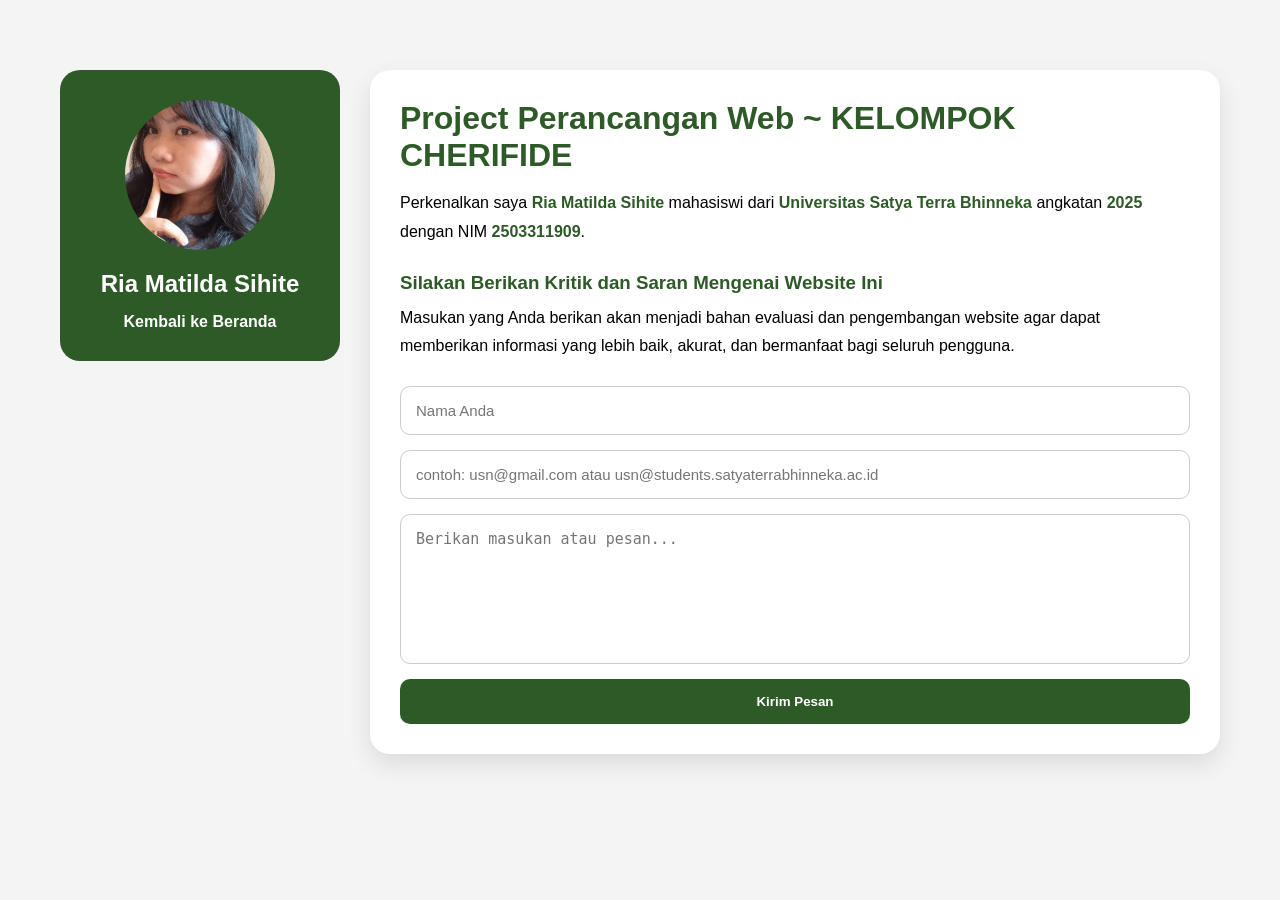
<file: tentangkami.html>
<!DOCTYPE html>
<html lang="id">
<head>
<meta charset="UTF-8">
<meta name="viewport" content="width=device-width, initial-scale=1.0">
<title>Tentang Kami</title>

<style>

:root{
    --primary:#2d5a27;
    --secondary:#e67e22;
}

*{
    margin:0;
    padding:0;
    box-sizing:border-box;
}

body{
    font-family:Arial,sans-serif;
    background:#f4f4f4;
}

.card-container{
    max-width:1200px;
    margin:50px auto;
    display:flex;
    gap:30px;
    align-items:flex-start;
    padding:20px;
}

.sidebar{
    width:280px;
    background:#2d5a27;
    color:white;
    padding:30px;
    border-radius:20px;
    text-align:center;
}

.profile-img-wrapper{
    width:150px;
    height:150px;
    border-radius:50%;
    overflow:hidden;
    margin:0 auto 20px;
}

.profile-img-wrapper img{
    width:100%;
    height:100%;
    object-fit:cover;
}

.sidebar a{
    color:white;
    text-decoration:none;
    display:inline-block;
    margin-top:15px;
    font-weight:bold;
}

.content{
    flex:1;
    background:white;
    padding:30px;
    border-radius:20px;
    box-shadow:0 10px 25px rgba(0,0,0,.1);
}

.content h1{
    color:#2d5a27;
    margin-bottom:15px;
}

.content h3{
    margin-top:25px;
    margin-bottom:10px;
    color:#2d5a27;
}

.content p{
    line-height:1.8;
}

.highlight{
    font-weight:bold;
    color:#2d5a27;
}

.contact-form{
    margin-top:25px;
    display:flex;
    flex-direction:column;
    gap:15px;
}

.contact-form input,
.contact-form textarea{
    padding:15px;
    border:1px solid #ccc;
    border-radius:10px;
    font-size:15px;
}

.contact-form textarea{
    height:150px;
    resize:none;
}

.btn-kirim{
    background:#2d5a27;
    color:white;
    border:none;
    padding:15px;
    border-radius:10px;
    cursor:pointer;
    font-weight:bold;
    transition:.3s;
}

.btn-kirim:hover{
    background:#e67e22;
}

@media(max-width:768px){

    .card-container{
        flex-direction:column;
    }

    .sidebar{
        width:100%;
    }

}

</style>
</head>

<body>

<div class="card-container">

    <!-- SIDEBAR -->
    <div class="sidebar">

        <div class="profile-img-wrapper">
            <img src="riamatildasihite.jpeg" alt="Ria Matilda Sihite">
        </div>

        <h2>Ria Matilda Sihite</h2>

        <a href="index.html">
            Kembali ke Beranda
        </a>

    </div>

    <!-- CONTENT -->
    <div class="content">

        <h1>Project Perancangan Web ~ KELOMPOK CHERIFIDE</h1>

        <p>
            Perkenalkan saya
            <span class="highlight">Ria Matilda Sihite</span>
            mahasiswi dari
            <span class="highlight">Universitas Satya Terra Bhinneka</span>
            angkatan
            <span class="highlight">2025</span>
            dengan NIM
            <span class="highlight">2503311909</span>.
        </p>

        <h3>Silakan Berikan Kritik dan Saran Mengenai Website Ini</h3>

        <p>
            Masukan yang Anda berikan akan menjadi bahan evaluasi dan
            pengembangan website agar dapat memberikan informasi yang lebih baik,
            akurat, dan bermanfaat bagi seluruh pengguna.
        </p>

        <form id="contactForm" class="contact-form">

            <input
            type="text"
            id="nama"
            placeholder="Nama Anda"
            required>

            <input
            type="email"
            id="email"
            placeholder="contoh: usn@gmail.com atau usn@students.satyaterrabhinneka.ac.id"
            pattern="^[a-zA-Z0-9._%+-]+@(gmail\.com|students\.satyaterrabhinneka\.ac\.id)$"
            title="Gunakan email Gmail atau email mahasiswa ST Bhinneka"
            required>

            <textarea
            id="pesan"
            placeholder="Berikan masukan atau pesan..."
            required></textarea>

            <button type="submit" class="btn-kirim">
                Kirim Pesan
            </button>

        </form>

    </div>

</div>

<script>

document.getElementById("contactForm")
.addEventListener("submit", function(e){

    e.preventDefault();

    const nama =
    document.getElementById("nama").value.trim();

    const email =
    document.getElementById("email").value.trim();

    const pesan =
    document.getElementById("pesan").value.trim();

    const domainValid =
    /^[a-zA-Z0-9._%+-]+@(gmail\.com|students\.satyaterrabhinneka\.ac\.id)$/;

    if(!domainValid.test(email)){
        alert(
            "Gunakan email Gmail (@gmail.com) atau email mahasiswa ST Bhinneka (@students.satyaterrabhinneka.ac.id)"
        );
        return;
    }

    const subject =
    encodeURIComponent(
        "Masukan Website Orangutan Haven"
    );

    const body =
    encodeURIComponent(
`Nama : ${nama}

Email : ${email}

Masukan :

${pesan}`
    );

    window.location.href =
    `mailto:2503311909@students.satyaterrabhinneka.ac.id?subject=${subject}&body=${body}`;

});

</script>

</body>
</html>
</file>
